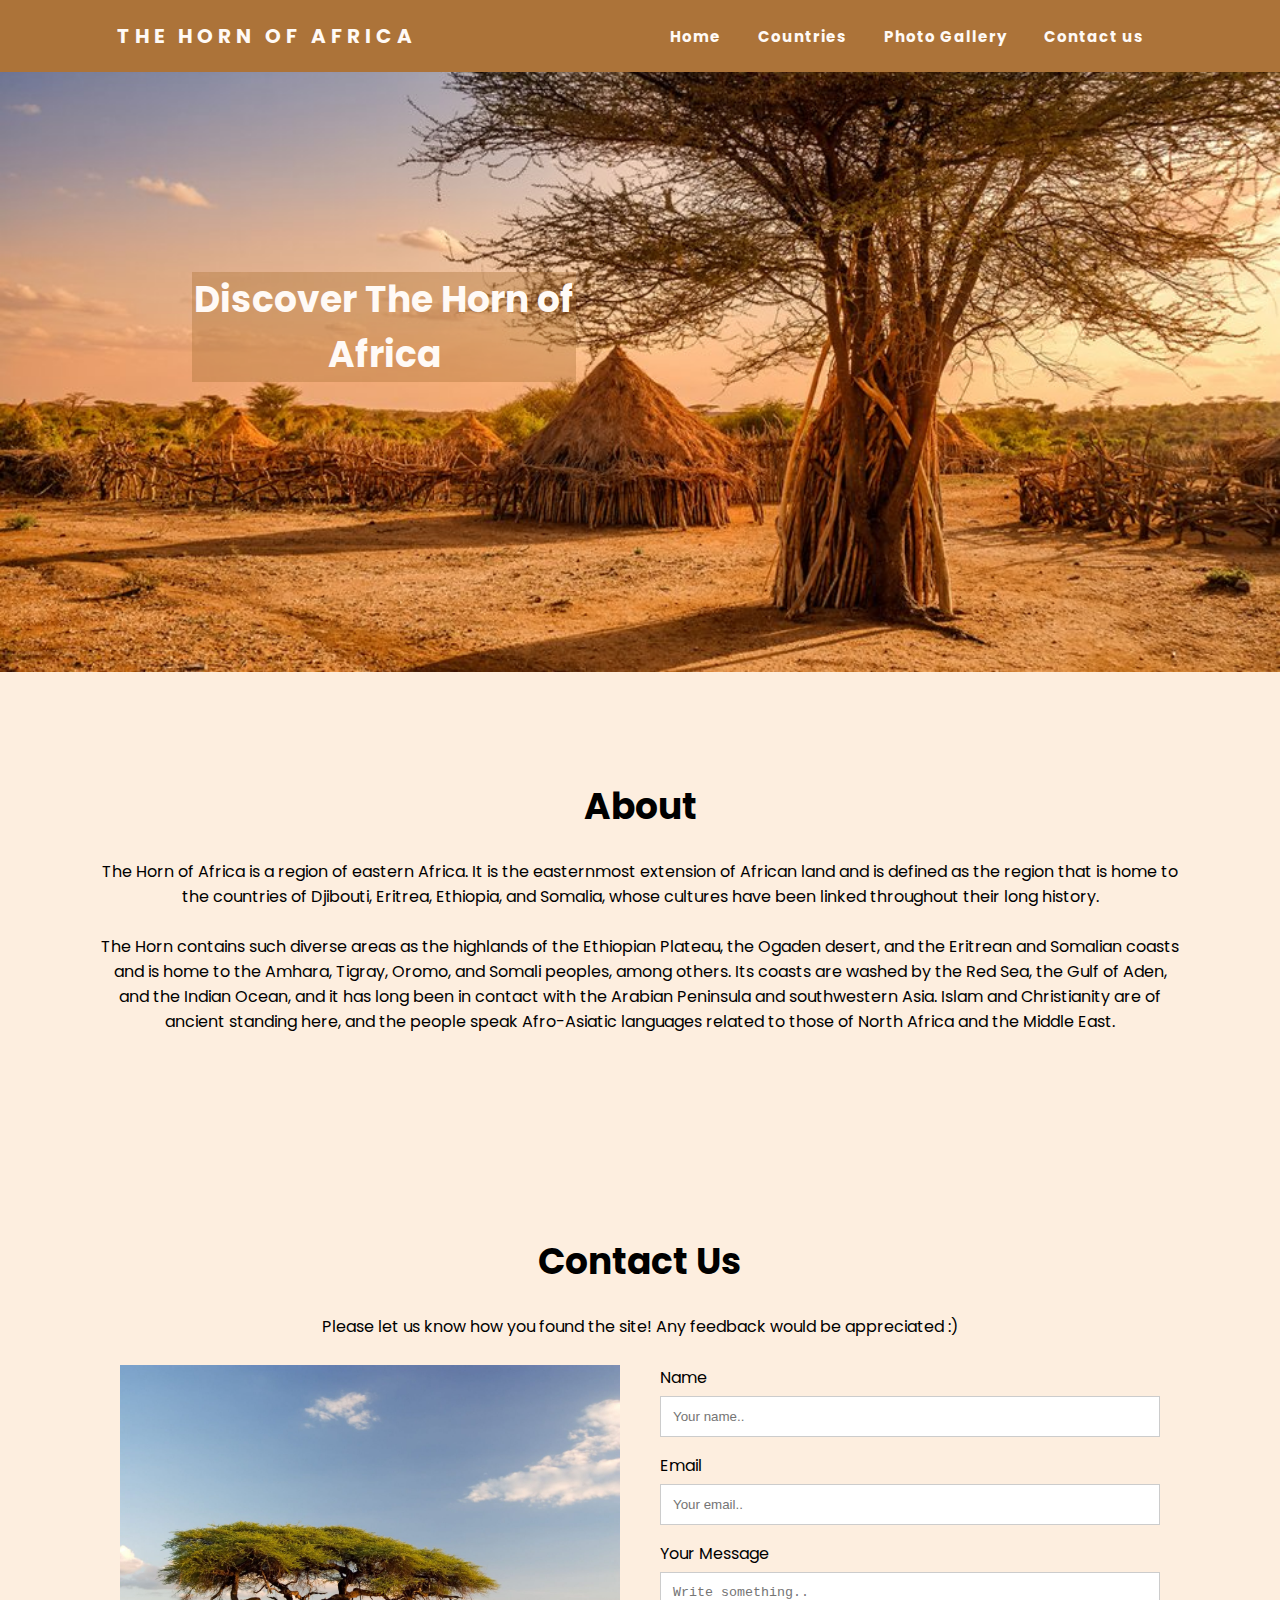
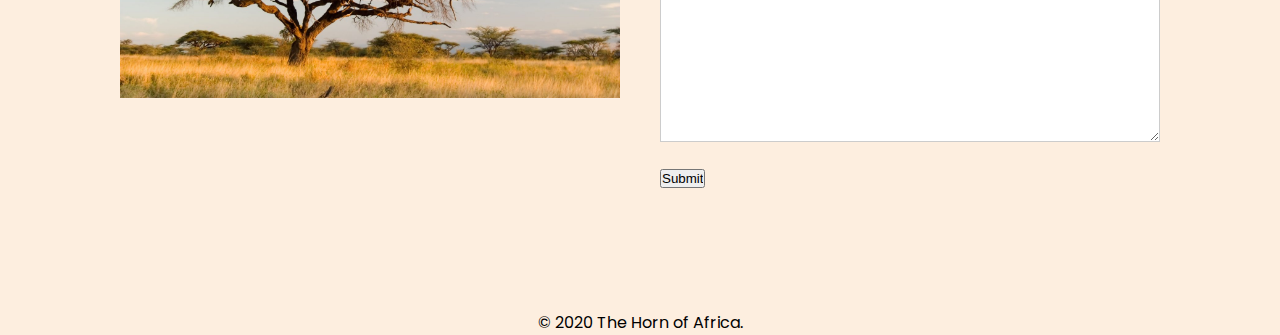
<file: Final Project/index.html>
<!DOCTYPE html>
<html>
    <head>
       <title>The Horn of Africa</title>
       <link rel="stylesheet" href="style.css" />
       <link href="https://fonts.googleapis.com/css2?family=Poppins:wght@300&display=swap" rel="stylesheet">
       
       <meta name="viewport" content="width=device-width, initial-scale=1.0">  
       
    </head>
    <body>
        <div id="container">
            <div id="main">

                <!-- Navigation -->
                    <nav>
                        <div class="logo">
                            <h4>The Horn of Africa</h4>
                        </div>
                        <ul class="nav-links">
                            <li><a href="index.html">Home</a></li>
                            <li><a href="Countries.html">Countries</a></li>
                            <li><a href="Photo Gallery.html">Photo Gallery</a></li>
                            <li><a href="#form">Contact us</a></li>
                        </ul>
                        <div class="burger">
                            <div class="line1"></div>
                            <div class="line2"></div>
                            <div class="line3"></div>
                        </div>
                    </nav>
                
                <!-- Image+Text -->    
                <div class="box" style="width: 100%;" >
                    <img src="Images/HornofAfrica.jpg" alt="Horn of Africa Landscape" >
                    <div class="text1">
                        <h1>Discover The Horn of Africa</h1> 
                    </div>
                </div>

                <!-- About --> 

                <div class="container">
                    <div style="text-align:center">
                        <h1>About</h1>
                        <br>
                        <p>The Horn of Africa is a region of eastern Africa. It is the easternmost extension of African land and is defined as the region that is home to the countries of Djibouti, Eritrea, Ethiopia, and Somalia, whose cultures have been linked throughout their long history.</p>
                        <br>
                        <p>The Horn contains such diverse areas as the highlands of the Ethiopian Plateau, the Ogaden desert, and the Eritrean and Somalian coasts and is home to the Amhara, Tigray, Oromo, and Somali peoples, among others. Its coasts are washed by the Red Sea, the Gulf of Aden, and the Indian Ocean, and it has long been in contact with the Arabian Peninsula and southwestern Asia. Islam and Christianity are of ancient standing here, and the people speak Afro-Asiatic languages related to those of North Africa and the Middle East.</p>    
                    </div>
                </div>


                <!-- Contact Us -->

                <div id="form" class="container">
                    <div style="text-align:center">
                      <h1>Contact Us</h1>
                      <br>
                      <p>Please let us know how you found the site! Any feedback would be appreciated :)</p>
                    </div>
                    <div class="row">
                      <div class="column">
                        <img src="Images/Landscape.jpg" style="width:100%">
                      </div>
                      <div class="column">
                        <form action="/action_page.php">
                          <label for="name">Name</label>
                          <input type="text" id="name" name="name" placeholder="Your name..">
                          <label for="email">Email</label>
                          <input type="text" id="email" name="email" placeholder="Your email..">
                          <label for="message">Your Message</label>
                          <textarea id="message" name="message" placeholder="Write something.." style="height:170px"></textarea>
                          <input type="button" id="submitbutton" value="Submit">
                        </form>
                      </div>
                    </div>
                </div>
        
                
            </div>
        </div>
       
        <!-- Footer -->
        
        <footer id="footer" class="footer">
            <div>
                <p class="copyright">&copy; 2020 The Horn of Africa.</p>
            </div>
        </footer>

        <script src="script.js"></script>
    </body>
</html>
</file>
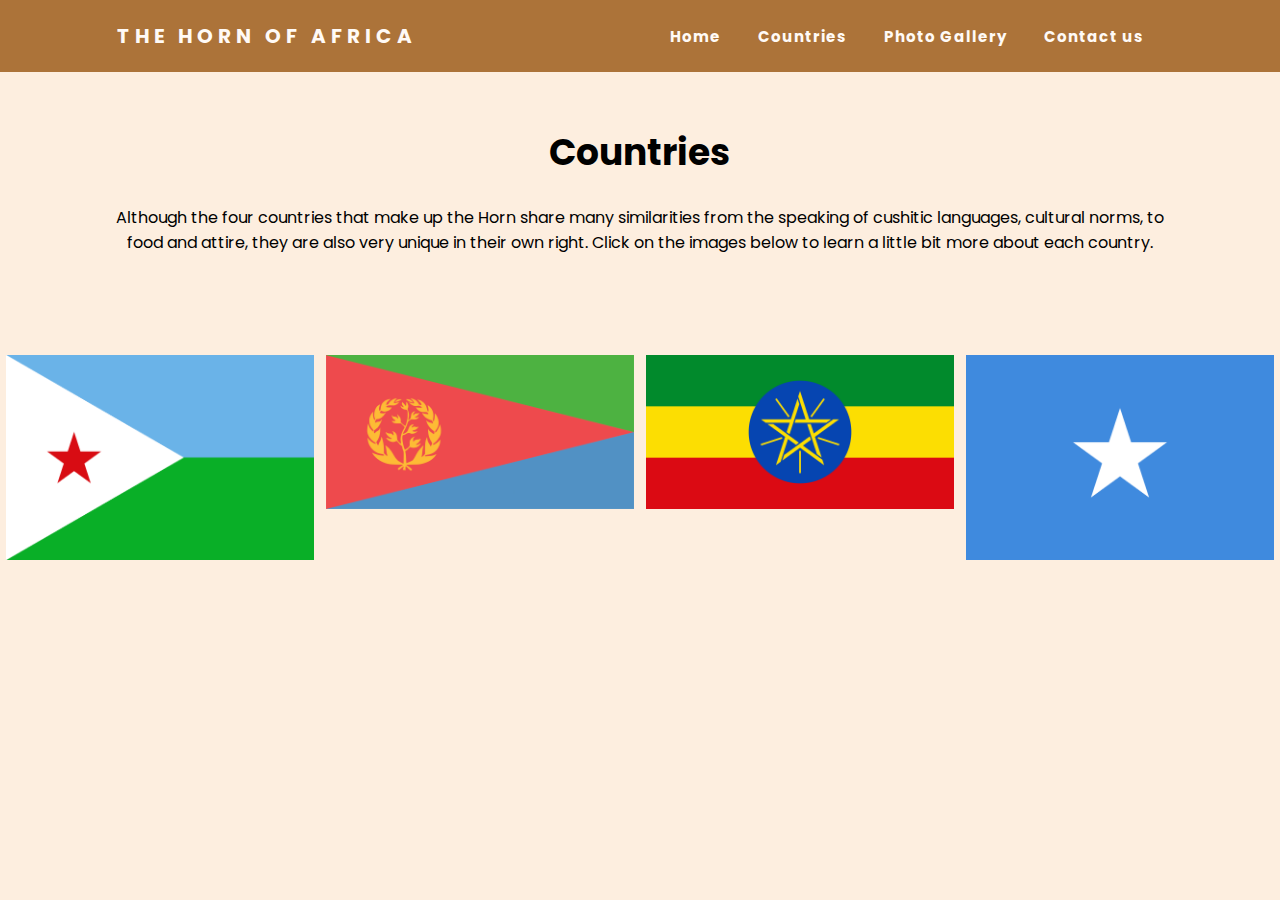
<file: Final Project/Countries.html>
<!DOCTYPE html>
<html>
    <head>
       <title>Countries</title>
       <link rel="stylesheet" href="style.css" />
       <link href="https://fonts.googleapis.com/css2?family=Poppins:wght@300&display=swap" rel="stylesheet">
       
       <meta name="viewport" content="width=device-width, initial-scale=1.0">  
       
    </head>
    <body>
       <!-- Navigation -->
        <nav>
            <div class="logo">
                <h4>The Horn of Africa</h4>
            </div>
            <ul class="nav-links">

                <li><a href="index.html">Home</a></li>
                <li><a href="Countries.html">Countries</a></li>
                <li><a href="Photo Gallery.html">Photo Gallery</a></li>
                <li><a href="index.html#form">Contact us</a></li>
            </ul>
            <div class="burger">
                <div class="line1"></div>
                <div class="line2"></div>
                <div class="line3"></div>
            </div>
        </nav>

        <div class="container">
            <div style="text-align:center">
                <br>
                <h1>Countries</h1>
                <br>
                <p>Although the four countries that make up the Horn share many similarities from the speaking of cushitic languages, cultural norms, to food and attire, they are also very unique in their own right. Click on the images below to learn a little bit more about each country.</p>
                
            </div> 
        </div>

        <div class="flags">
                <div>
                    <img src="Images/Djibouti.jpeg" alt="Djibouti">
                </div>
                <a class="overlay" href="Djibouti.html">
                    <div class="text">Djibouti</div>
                </a>
        </div>
            
        <div class="flags">
                <div>
                    <img src="Images/Eritrea.jpeg" alt="Eritrea">
                </div>
                <a class="overlay" href="Eritrea.html">
                    <div class="text">Eritrea</div>
                </a>
        </div>

        <div class="flags">        
                <div>
                    <img src="Images/Ethipia.jpeg" alt="Ethiopia">
                </div>  
                <a class="overlay" href="Ethiopia.html">
                    <div class="text">Ethiopia</div>
                </a>
        </div>

        <div class="flags">
                <div>
                    <img src="Images/Somalia.jpeg" alt="Somalia">
                </div>
                <a class="overlay" href="Somalia.html">
                    <div class="text">Somali</div>
                </a>
        </div>


        <script src="script.js"></script>
    </body>
</html>
</file>
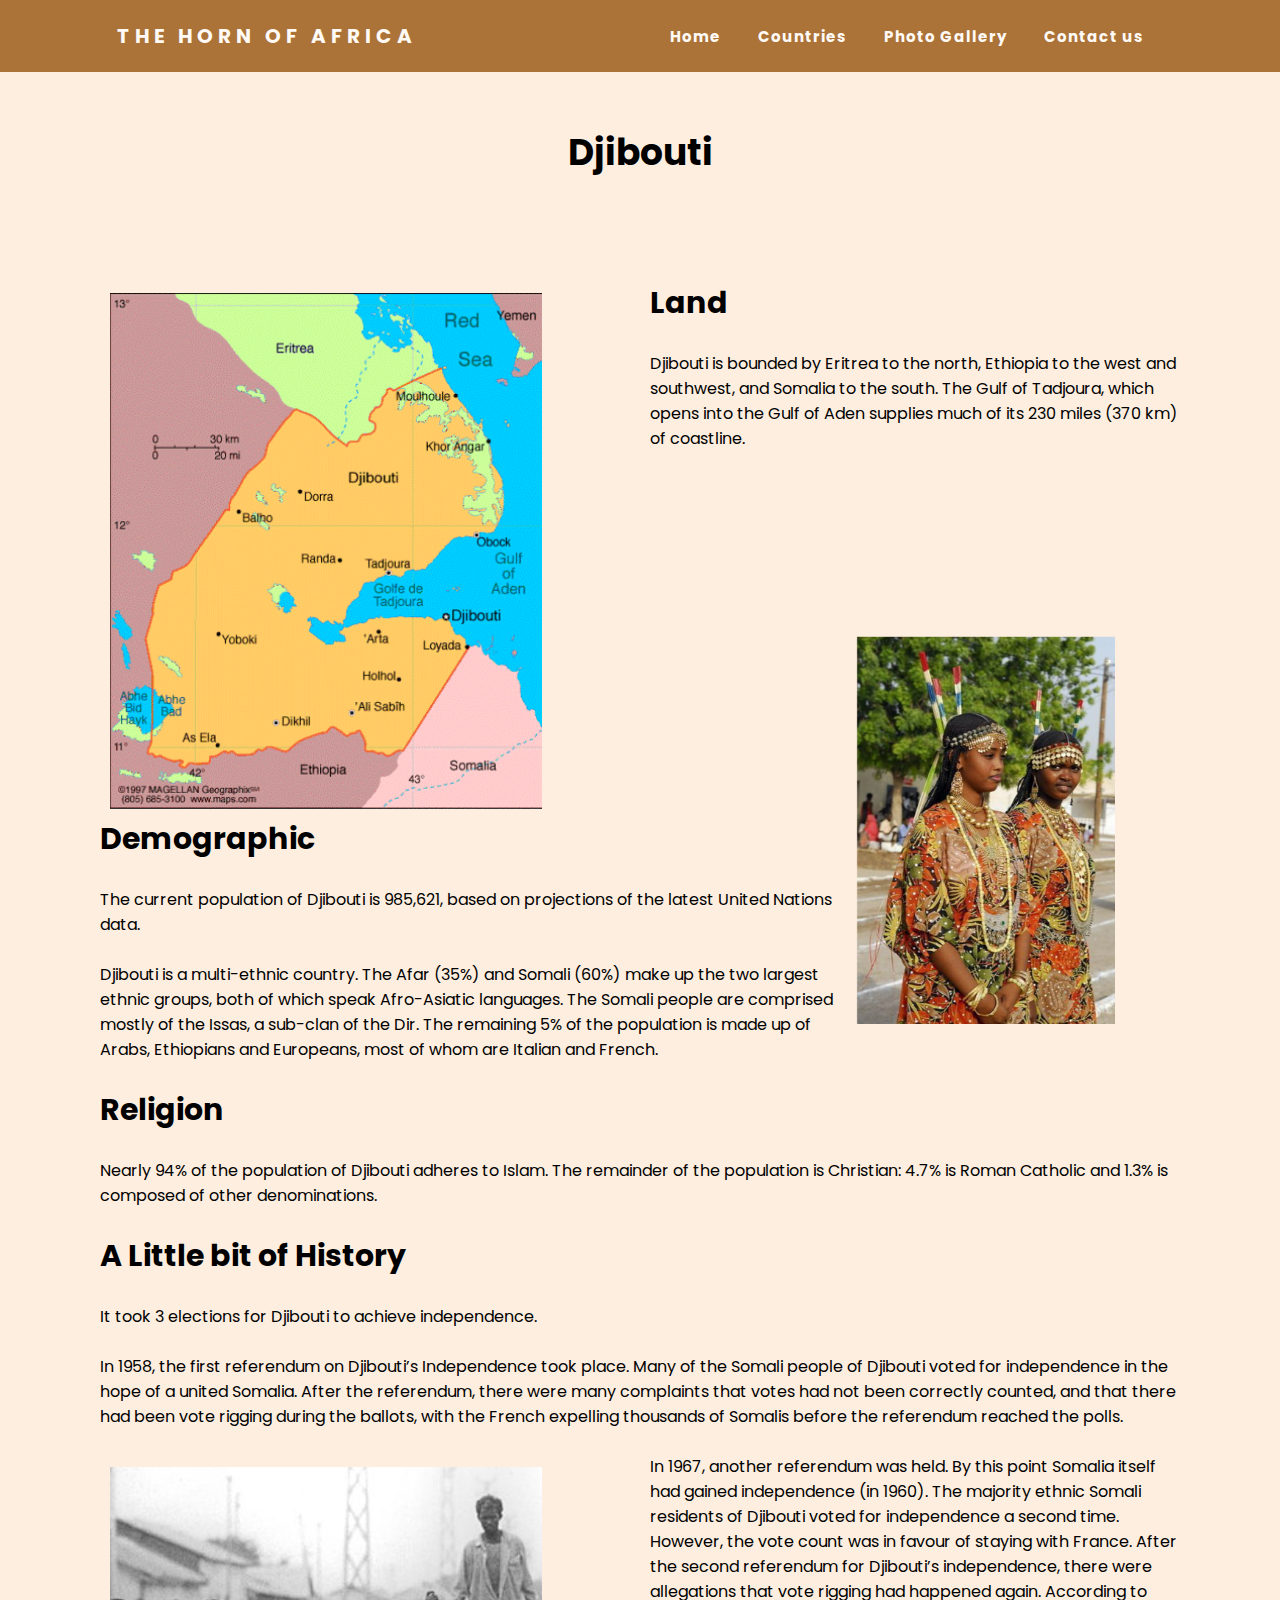
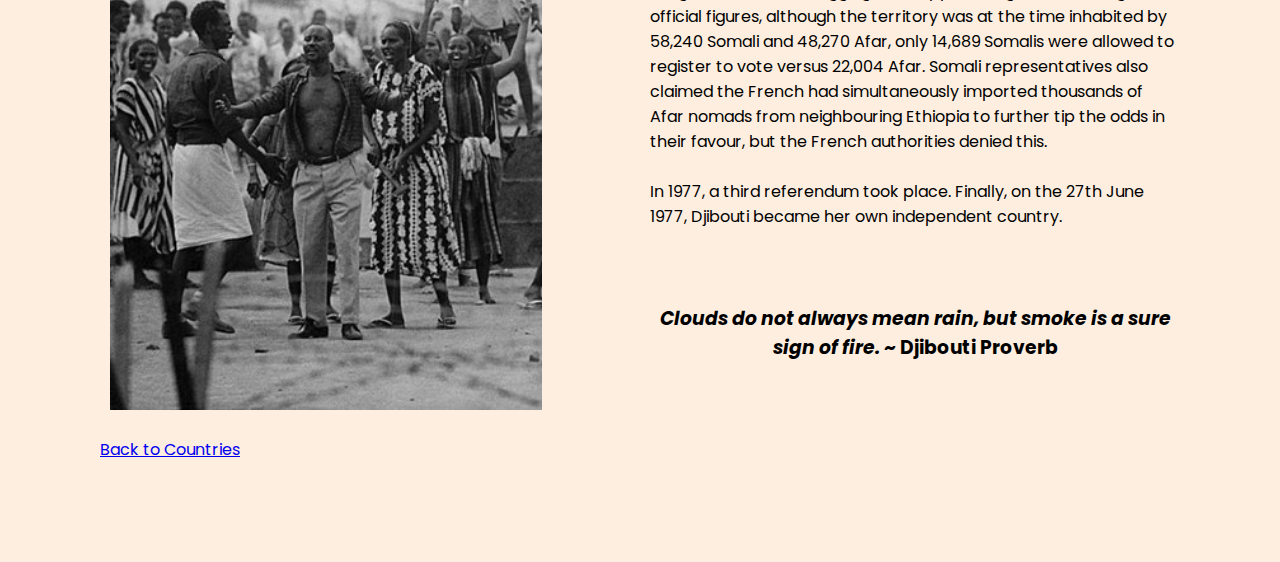
<file: Final Project/Djibouti.html>
<!DOCTYPE html>
<html>
    <head>
       <title>Djibouti</title>
       <link rel="stylesheet" href="style.css" />
       <link href="https://fonts.googleapis.com/css2?family=Poppins:wght@300&display=swap" rel="stylesheet">
       
       <meta name="viewport" content="width=device-width, initial-scale=1.0">  
       
    </head>
    <body>
        <nav>
            <div class="logo">
                <h4>The Horn of Africa</h4>
            </div>
            <ul class="nav-links">

                <li><a href="index.html">Home</a></li>
                <li><a href="Countries.html">Countries</a></li>
                <li><a href="Photo Gallery.html">Photo Gallery</a></li>
                <li><a href="index.html#form">Contact us</a></li>
            </ul>
            <div class="burger">
                <div class="line1"></div>
                <div class="line2"></div>
                <div class="line3"></div>
            </div>
        </nav>

        <div class="container">
            <div style="text-align:center">
                <br>
                <h1>Djibouti</h1>
                <br>
                <br>
                <br>
                <br>
            </div>
            
            <div>
                <div class="column2">
                    <span title="Djibouti Map"><img src="Images/djiboutimap.gif" style="width:80%"></span>
                </div>
                <div class="land">
                    <h2>Land</h2>
                    <br>
                    <p>Djibouti is bounded by Eritrea to the north, Ethiopia to the west and southwest, and Somalia to the south. The Gulf of Tadjoura, which opens into the Gulf of Aden supplies much of its 230 miles (370 km) of coastline.</p>
                    <br>
                </div>
            </div>

            <div>
                <div class="column3">
                    <span title="Afar girls in Djibouti"><img src="Images/AfarGirls.png" style="width:80%"></span>
                </div>
                <div class="demographic">
                    <h2>Demographic</h2>
                    <br>
                    <p>The current population of Djibouti is 985,621, based on projections of the latest United Nations data. </p>
                    <br>
                    <p>Djibouti is a multi-ethnic country. The Afar (35%) and Somali (60%) make up the two largest ethnic groups, both of which speak Afro-Asiatic languages. The Somali people are comprised mostly of the Issas, a sub-clan of the Dir. The remaining 5% of the population is made up of Arabs, Ethiopians and Europeans, most of whom are Italian and French.</p>
                    <br>
                </div>
            </div>

            <div>
                <div class="religion">
                    <h2>Religion</h2>
                    <br>
                    <p>Nearly 94% of the population of Djibouti adheres to Islam. The remainder of the population is Christian: 4.7% is Roman Catholic and 1.3% is composed of other denominations.</p>
                    <br>
                </div>
            </div>

            <div>
                <div class="history">
                    <h2>A Little bit of History</h2>
                    <br>
                    <p>It took 3 elections for Djibouti to achieve independence.</p>
                    <br>
                    <p>In 1958, the first referendum on Djibouti’s Independence took place. Many of the Somali people of Djibouti voted for independence in the hope of a united Somalia. After the referendum, there were many complaints that votes had not been correctly counted, and that there had been vote rigging during the ballots, with the French expelling thousands of Somalis before the referendum reached the polls.</p>
                    <br>
                    <div class="column2">
                        <span title="Referendum Demonstration"><img src="Images/Referendum Demonstration in Djibouti in 1967.jpg" style="width:80%"></span>
                    </div>
                    <p>In 1967, another referendum was held. By this point Somalia itself had gained independence (in 1960). The majority ethnic Somali residents of Djibouti voted for independence a second time. However, the vote count was in favour of staying with France. After the second referendum for Djibouti’s independence, there were allegations that vote rigging had happened again. According to official figures, although the territory was at the time inhabited by 58,240 Somali and 48,270 Afar, only 14,689 Somalis were allowed to register to vote versus 22,004 Afar. Somali representatives also claimed the French had simultaneously imported thousands of Afar nomads from neighbouring Ethiopia to further tip the odds in their favour, but the French authorities denied this.</p>
                    <br>
                    <p>In 1977, a third referendum took place. Finally, on the 27th June 1977, Djibouti became her own independent country.</p>
                    <br>
                </div>
            </div>

            <div class="proverb">
                <br>
                <br>
                <h3><i>Clouds do not always mean rain, but smoke is a sure sign of fire.</i> ~ Djibouti Proverb</h3>
            </div>

            <br>
            <br>
            <br>
            <a href="Countries.html"><p>Back to Countries</p></a>

        </div>

        <script src="script.js"></script>
    </body>
</html>
</file>
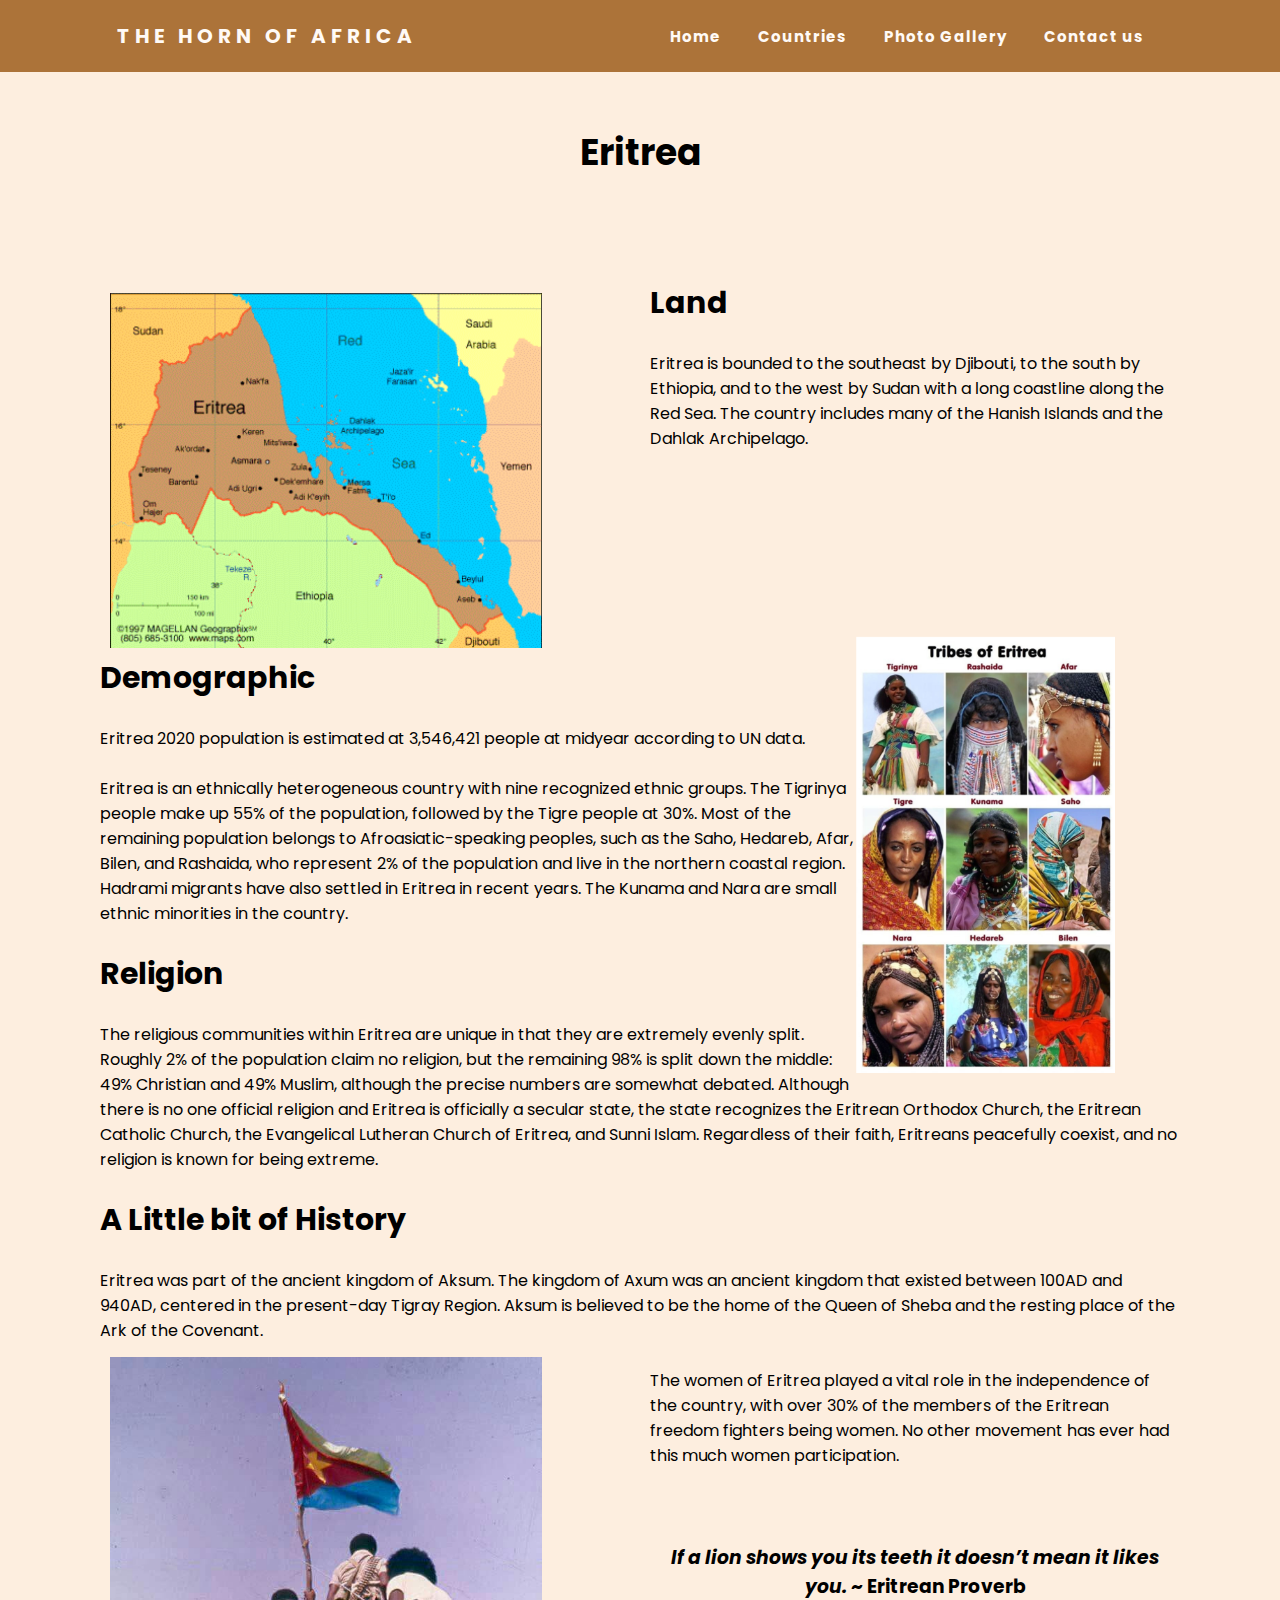
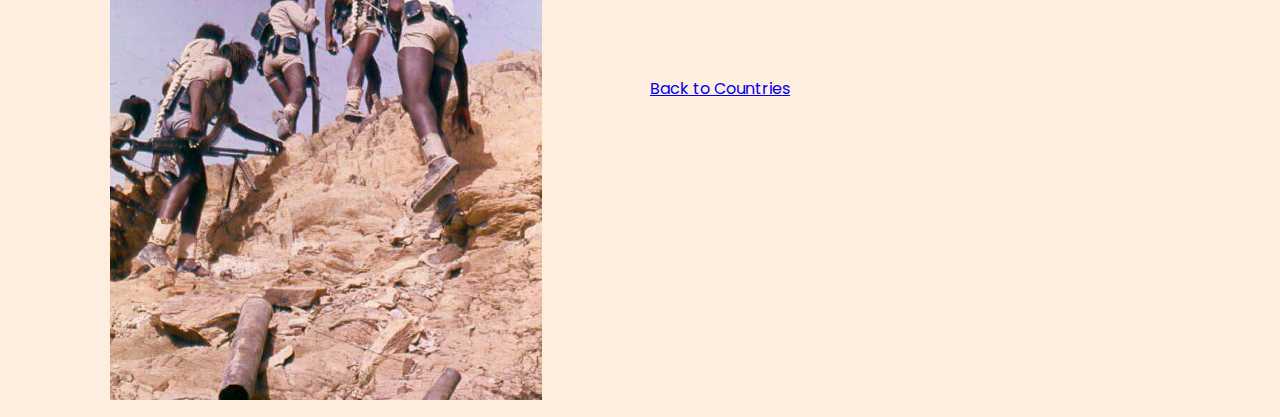
<file: Final Project/Eritrea.html>
<!DOCTYPE html>
<html>
    <head>
       <title>Eritrea</title>
       <link rel="stylesheet" href="style.css" />
       <link href="https://fonts.googleapis.com/css2?family=Poppins:wght@300&display=swap" rel="stylesheet">
       
       <meta name="viewport" content="width=device-width, initial-scale=1.0">  
       
    </head>
    <body>
        <nav>
            <div class="logo">
                <h4>The Horn of Africa</h4>
            </div>
            <ul class="nav-links">

                <li><a href="index.html">Home</a></li>
                <li><a href="Countries.html">Countries</a></li>
                <li><a href="Photo Gallery.html">Photo Gallery</a></li>
                <li><a href="index.html#form">Contact us</a></li>
            </ul>
            <div class="burger">
                <div class="line1"></div>
                <div class="line2"></div>
                <div class="line3"></div>
            </div>
        </nav>

        <div class="container">
            <div style="text-align:center">
                <br>
                <h1>Eritrea</h1>
                <br>
                <br>
                <br>
                <br>
            </div>
            
            <div class="text+image">
                <div class="column2">
                    <span title="Eritrea Map"><img src="Images/eritreamap.gif" style="width:80%"></span>
                </div>
                <div class="land">
                    <h2>Land</h2>
                    <br>
                    <p>Eritrea is bounded to the southeast by Djibouti, to the south by Ethiopia, and to the west by Sudan with a long coastline along the Red Sea. The country includes many of the Hanish Islands and the Dahlak Archipelago.</p>
                    <br>

                </div>
            </div>

            <div class="text+image2">
                <div class="column3">
                    <span title="Tribes of Eritrea"><img src="Images/TribesofEritrea.png" style="width:80%"></span>
                </div>
                <div class="demographic">
                    <h2>Demographic</h2>
                    <br>
                    <p>Eritrea 2020 population is estimated at 3,546,421 people at midyear according to UN data.</p>
                    <br>
                    <p>Eritrea is an ethnically heterogeneous country with nine recognized ethnic groups. The Tigrinya people make up 55% of the population, followed by the Tigre people at 30%. Most of the remaining population belongs to Afroasiatic-speaking peoples, such as the Saho, Hedareb, Afar, Bilen, and Rashaida, who represent 2% of the population and live in the northern coastal region. Hadrami migrants have also settled in Eritrea in recent years. The Kunama and Nara are small ethnic minorities in the country. </p>
                    <br>

                </div>
            </div>

            <div class="text+image">
                <div class="religion">
                    <h2>Religion</h2>
                    <br>
                    <p>The religious communities within Eritrea are unique in that they are extremely evenly split. Roughly 2% of the population claim no religion, but the remaining 98% is split down the middle: 49% Christian and 49% Muslim, although the precise numbers are somewhat debated. Although there is no one official religion and Eritrea is officially a secular state, the state recognizes the Eritrean Orthodox Church, the Eritrean Catholic Church, the Evangelical Lutheran Church of Eritrea, and Sunni Islam. Regardless of their faith, Eritreans peacefully coexist, and no religion is known for being extreme.</p>
                    <br>

                </div>
            </div>

            <div class="text+image2">
                <div class="history">
                    <h2>A Little bit of History</h2>
                    <br>
                    <p>Eritrea was part of the ancient kingdom of Aksum. The kingdom of Axum was an ancient kingdom that existed between 100AD and 940AD, centered in the present-day Tigray Region. Aksum is believed to be the home of the Queen of Sheba and the resting place of the Ark of the Covenant.</p>
                    <div class="column2">
                        <span title="Eritrea freedom fighters"><img src="Images/Eritrean Women Freedom Fighters.jpg" style="width:80%; padding-bottom: 10px;"></span>
                    </div>
                    <br>
                    <p>The women of Eritrea played a vital role in the independence of the country, with over 30% of the members of the Eritrean freedom fighters being women. No other movement has ever had this much women participation.</p>
                    <br>
                </div>
            </div>


            <div class="proverb">
                <br>
                <br>
                <h3><i>If a lion shows you its teeth it doesn’t mean it likes you.</i> ~ Eritrean Proverb</h3>
            </div>

            <br>
            <br>
            <br>
            <a href="Countries.html"><p>Back to Countries</p></a>


        </div>

        <script src="script.js"></script>
    </body>
</html>
</file>
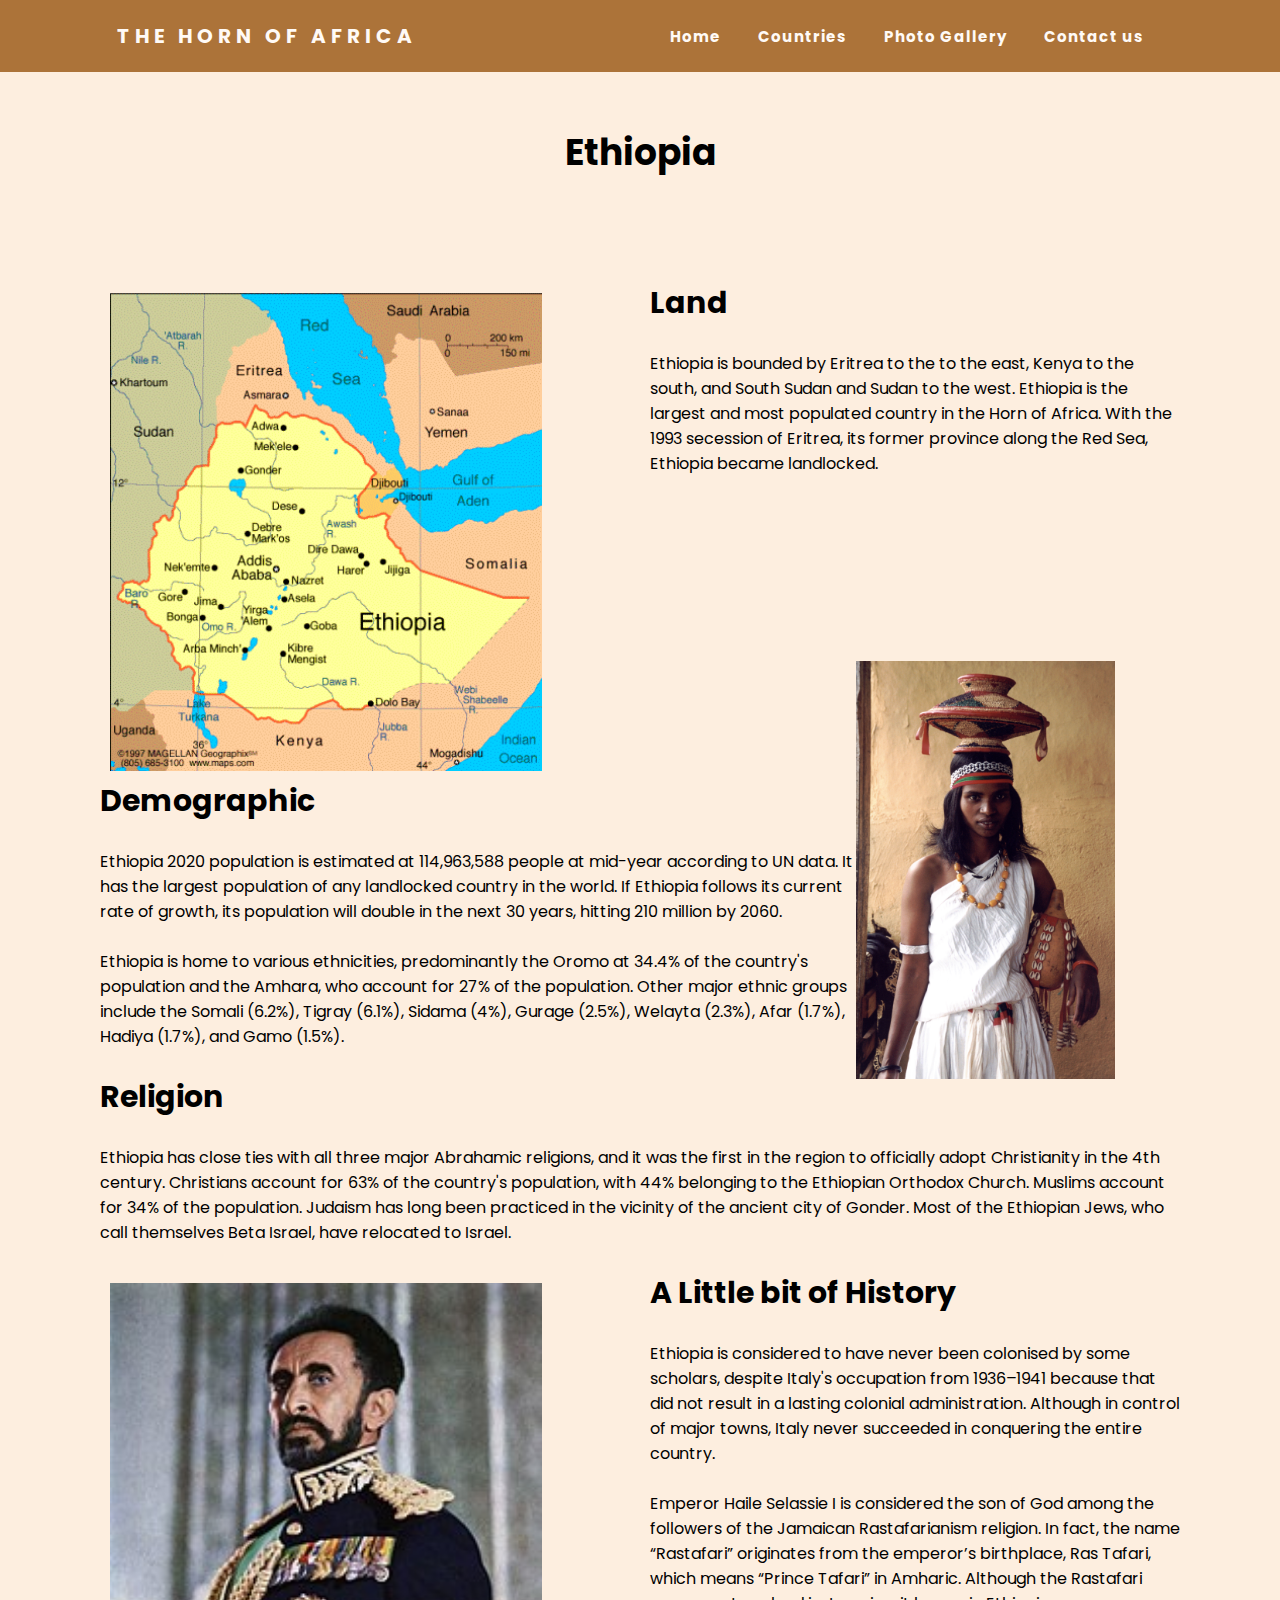
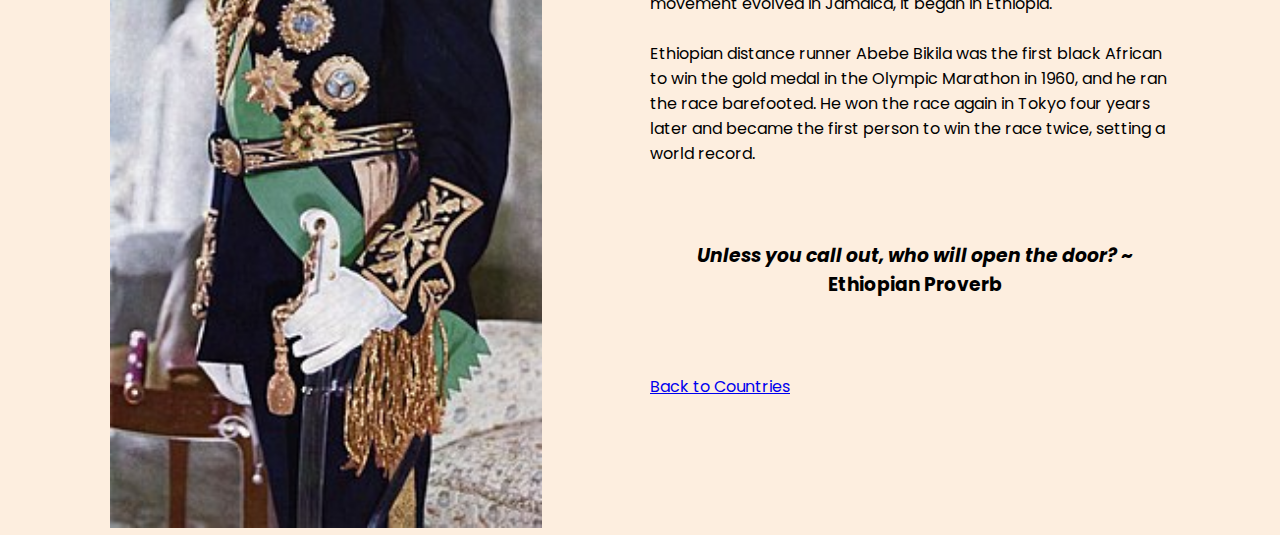
<file: Final Project/Ethiopia.html>
<!DOCTYPE html>
<html>
    <head>
       <title>Ethiopia</title>
       <link rel="stylesheet" href="style.css" />
       <link href="https://fonts.googleapis.com/css2?family=Poppins:wght@300&display=swap" rel="stylesheet">
       
       <meta name="viewport" content="width=device-width, initial-scale=1.0">  
       
    </head>
    <body>
        <nav>
            <div class="logo">
                <h4>The Horn of Africa</h4>
            </div>
            <ul class="nav-links">

                <li><a href="index.html">Home</a></li>
                <li><a href="Countries.html">Countries</a></li>
                <li><a href="Photo Gallery.html">Photo Gallery</a></li>
                <li><a href="index.html#form">Contact us</a></li>
            </ul>
            <div class="burger">
                <div class="line1"></div>
                <div class="line2"></div>
                <div class="line3"></div>
            </div>
        </nav>

        <div class="container">
            <div style="text-align:center">
                <br>
                <h1>Ethiopia</h1>
                <br>
                <br>
                <br>
                <br>
            </div>
            
            <div>
                <div class="column2">
                    <span title="Ethiopia Map"><img src="Images/ethiopiamap.gif" style="width:80%"></span>
                </div>
                <div class="land">
                    <h2>Land</h2>
                    <br>
                    <p>Ethiopia is bounded by Eritrea to the to the east, Kenya to the south, and South Sudan and Sudan to the west. Ethiopia is the largest and most populated country in the Horn of Africa. With the 1993 secession of Eritrea, its former province along the Red Sea, Ethiopia became landlocked.</p>
                    <br>

                </div>
            </div>

            <div>
                <div class="column3">
                    <span title="Oromo Women"><img src="Images/Oromowoman.jpg" style="width:80%"></span>
                </div>
                <div class="demographic">
                    <h2>Demographic</h2>
                    <br>
                    <p>Ethiopia 2020 population is estimated at 114,963,588 people at mid-year according to UN data. It has the largest population of any landlocked country in the world. If Ethiopia follows its current rate of growth, its population will double in the next 30 years, hitting 210 million by 2060.</p>
                    <br>
                    <p>Ethiopia is home to various ethnicities, predominantly the Oromo at 34.4% of the country's population and the Amhara, who account for 27% of the population. Other major ethnic groups include the Somali (6.2%), Tigray (6.1%), Sidama (4%), Gurage (2.5%), Welayta (2.3%), Afar (1.7%), Hadiya (1.7%), and Gamo (1.5%).</p>
                    <br>
                </div>
            </div>

            <div>
                <div class="religion">
                    <h2>Religion</h2>
                    <br>
                    <p>Ethiopia has close ties with all three major Abrahamic religions, and it was the first in the region to officially adopt Christianity in the 4th century. Christians account for 63% of the country's population, with 44% belonging to the Ethiopian Orthodox Church. Muslims account for 34% of the population. Judaism has long been practiced in the vicinity of the ancient city of Gonder. Most of the Ethiopian Jews, who call themselves Beta Israel, have relocated to Israel.</p>
                    <br>
                </div>
            </div>

            <div>
                <div class="column2">
                    <span title="Haile Selassie"><img src="Images/Haile Selassie.jpg" style="width:80%"></span>
                </div>
                <div class="history">
                    <h2>A Little bit of History</h2>
                    <br>
                    <p>Ethiopia is considered to have never been colonised by some scholars, despite Italy's occupation from 1936–1941 because that did not result in a lasting colonial administration. Although in control of major towns, Italy never succeeded in conquering the entire country.</p>
                    <br>
                    <p>Emperor Haile Selassie I is considered the son of God among the followers of the Jamaican Rastafarianism religion. In fact, the name “Rastafari” originates from the emperor’s birthplace, Ras Tafari, which means “Prince Tafari” in Amharic. Although the Rastafari movement evolved in Jamaica, it began in Ethiopia.</p>
                    <br>
                    <p>Ethiopian distance runner Abebe Bikila was the first black African to win the gold medal in the Olympic Marathon in 1960, and he ran the race barefooted. He won the race again in Tokyo four years later and became the first person to win the race twice, setting a world record.</p>
                    <br>
                </div>
            </div>

            <div class="proverb">
                <br>
                <br>
                <h3><i>Unless you call out, who will open the door?</i> ~ Ethiopian Proverb</h3>
            </div>

            <br>
            <br>
            <br>
            <a href="Countries.html"><p>Back to Countries</p></a>

        </div>

        <script src="script.js"></script>
    </body>
</html>
</file>
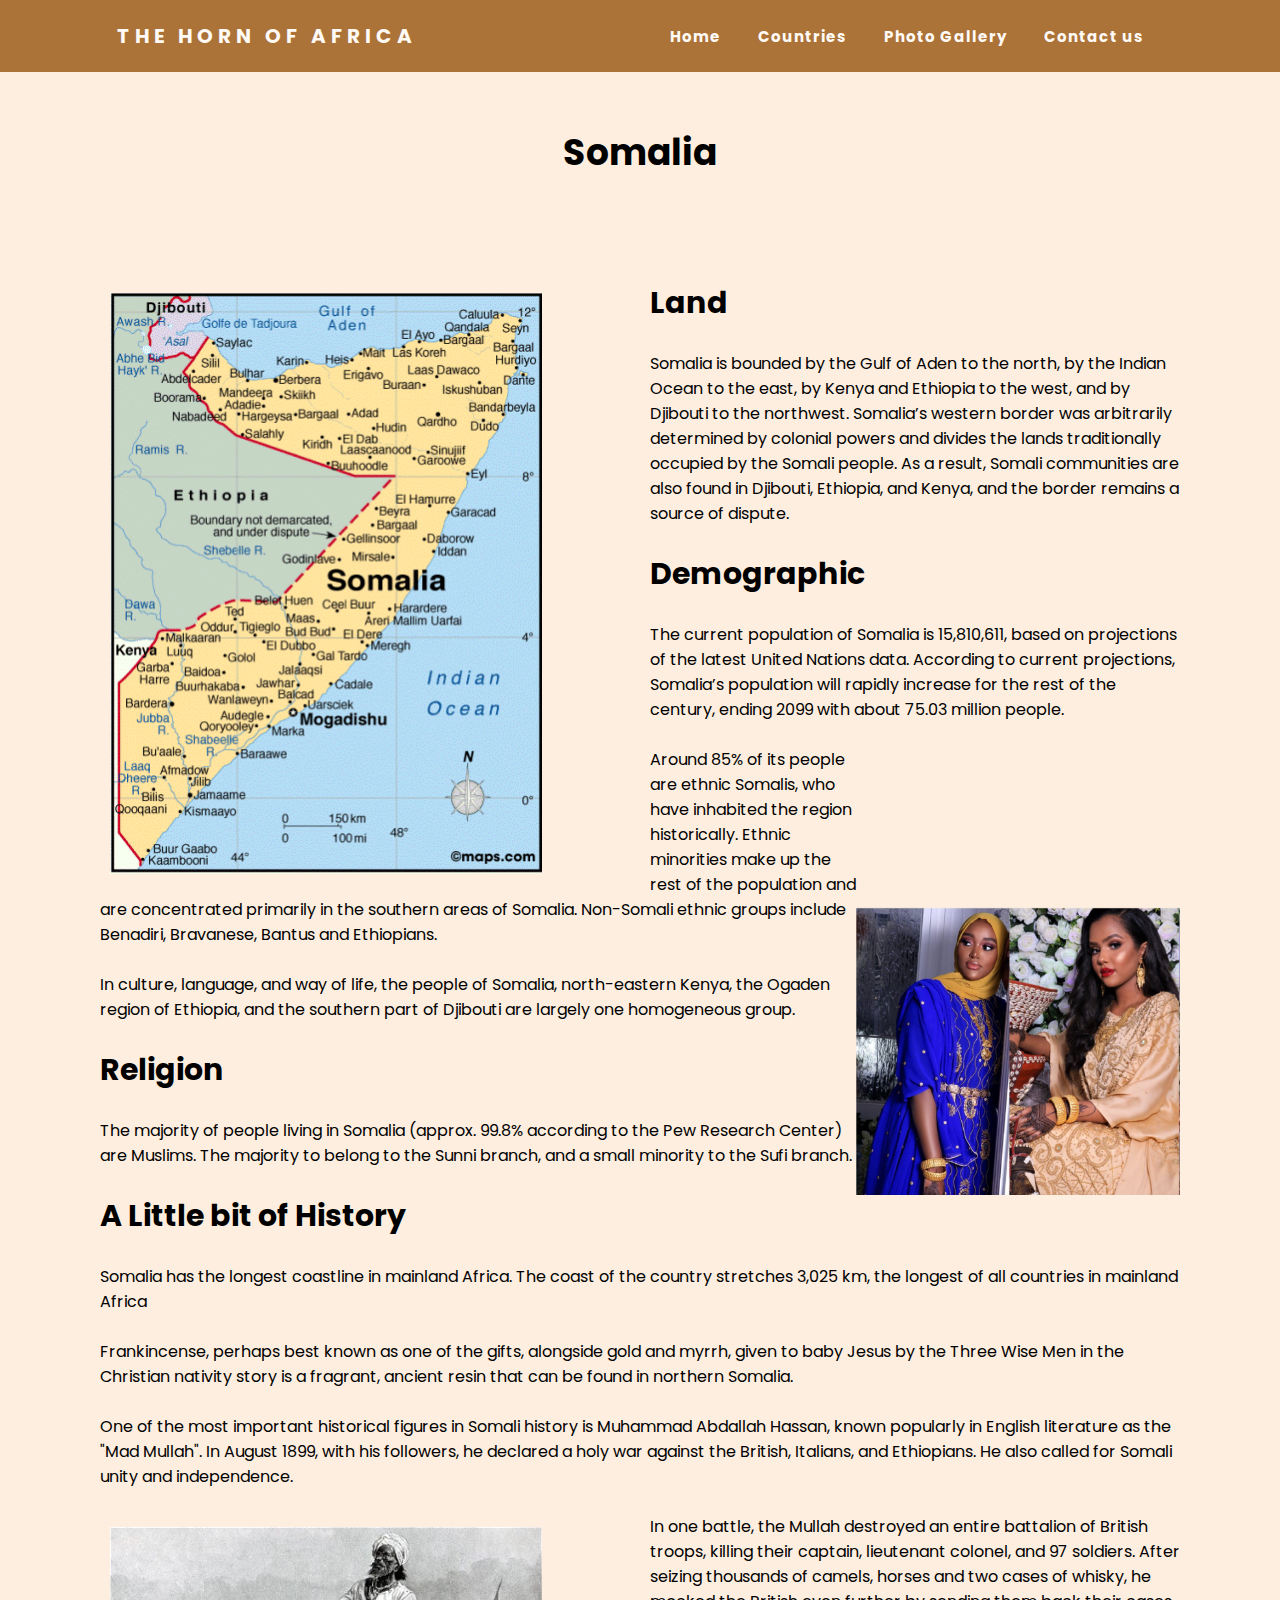
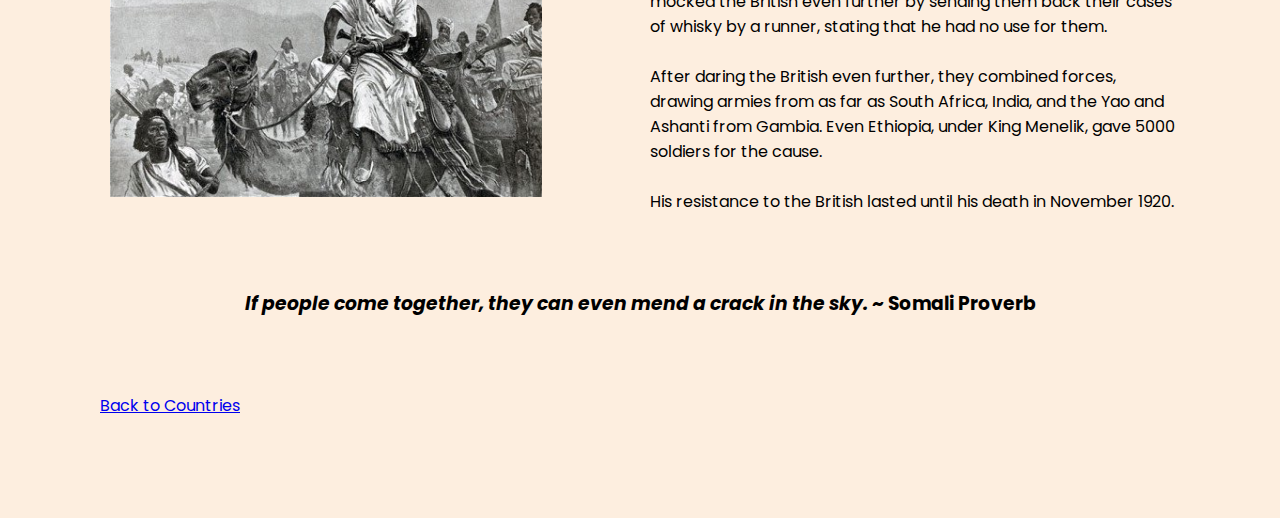
<file: Final Project/Somalia.html>
<!DOCTYPE html>
<html>
    <head>
       <title>Somalia</title>
       <link rel="stylesheet" href="style.css" />
       <link href="https://fonts.googleapis.com/css2?family=Poppins:wght@300&display=swap" rel="stylesheet">
       
       <meta name="viewport" content="width=device-width, initial-scale=1.0">  
       
    </head>
    <body>
        <nav>
            <div class="logo">
                <h4>The Horn of Africa</h4>
            </div>
            <ul class="nav-links">

                <li><a href="index.html">Home</a></li>
                <li><a href="Countries.html">Countries</a></li>
                <li><a href="Photo Gallery.html">Photo Gallery</a></li>
                <li><a href="index.html#form">Contact us</a></li>
            </ul>
            <div class="burger">
                <div class="line1"></div>
                <div class="line2"></div>
                <div class="line3"></div>
            </div>
        </nav>

        <div class="container">
            <div style="text-align:center">
                <br>
                <h1>Somalia</h1>
                <br>
                <br>
                <br>
                <br>
            </div>
            
            <div class="text+image">
                <div class="column2">
                    <span title="Somalia Map"><img src="Images/somaliamap.gif" style="width:80%"></span>
                </div>
                <div class="land">
                    <h2>Land</h2>
                    <br>
                    <p>Somalia is bounded by the Gulf of Aden to the north, by the Indian Ocean to the east, by Kenya and Ethiopia to the west, and by Djibouti to the northwest. Somalia’s western border was arbitrarily determined by colonial powers and divides the lands traditionally occupied by the Somali people. As a result, Somali communities are also found in Djibouti, Ethiopia, and Kenya, and the border remains a source of dispute.</p>
                    <br>
                </div>
            </div>

            <div class="text+image2">
                <div class="demographic">
                    <h2>Demographic</h2>
                    <br>
                    <p>The current population of Somalia is 15,810,611, based on projections of the latest United Nations data. According to current projections, Somalia’s population will rapidly increase for the rest of the century, ending 2099 with about 75.03 million people. </p>
                    <br>
                            <div class="column3">
                                <span title="Somali women in tradition dress"><img src="Images/SomaliDiric.png" style="width:100%"></span>
                            </div>
                    <p>Around 85% of its people are ethnic Somalis, who have inhabited the region historically. Ethnic minorities make up the rest of the population and are concentrated primarily in the southern areas of Somalia. Non-Somali ethnic groups include Benadiri, Bravanese, Bantus and Ethiopians.</p>
                    <br>
                    <p>In culture, language, and way of life, the people of Somalia, north-eastern Kenya, the Ogaden region of Ethiopia, and the southern part of Djibouti are largely one homogeneous group.</p>
                    <br>
                </div>
                
            </div>

            <div class="text+image">
                <div class="religion">
                    <h2>Religion</h2>
                    <br>
                    <p>The majority of people living in Somalia (approx. 99.8% according to the Pew Research Center) are Muslims. The majority to belong to the Sunni branch, and a small minority to the Sufi branch.</p>
                    <br>
                </div>
            </div>
            
            <div class="text+image2">
                <div class="history">
                    <h2>A Little bit of History</h2>
                    <br>
                    <p>Somalia has the longest coastline in mainland Africa. The coast of the country stretches 3,025 km, the longest of all countries in mainland Africa</p>
                    <br>
                    <p>Frankincense, perhaps best known as one of the gifts, alongside gold and myrrh, given to baby Jesus by the Three Wise Men in the Christian nativity story is a fragrant, ancient resin that can be found in northern Somalia. </p>
                    <br>
                    <p>One of the most important historical figures in Somali history is Muhammad Abdallah Hassan, known popularly in English literature as the "Mad Mullah". In August 1899, with his followers, he declared a holy war against the British, Italians, and Ethiopians. He also called for Somali unity and independence. </p>
                    <br>
                        <div class="column2">
                            <span title="The 'Mad Mullah'"><img src="Images/The 'Mad Mullah'.jpg" style="width: 80%;" ></span>
                        </div>
                    <p>In one battle, the Mullah destroyed an entire battalion of British troops, killing their captain, lieutenant colonel, and 97 soldiers. After seizing thousands of camels, horses and two cases of whisky, he mocked the British even further by sending them back their cases of whisky by a runner, stating that he had no use for them.</p>
                    <br>
                    <p>After daring the British even further, they combined forces, drawing armies from as far as South Africa, India, and the Yao and Ashanti from Gambia. Even Ethiopia, under King Menelik, gave 5000 soldiers for the cause.</p>
                    <br>
                    <p>His resistance to the British lasted until his death in November 1920.</p>
                    <br>
                </div>
            </div>


            <div class="proverb">
                <br>
                <br>
                <h3><i>If people come together, they can even mend a crack in the sky.</i> ~ Somali Proverb</h3>
            </div>

            <br>
            <br>
            <br>
            <a href="Countries.html"><p>Back to Countries</p></a>

        </div>

        <script src="script.js"></script>
    </body>
</html>
</file>
<file: Final Project/style.css>
* { margin: 0px;
    padding: 0px;
    box-sizing: border-box;
}

html, body{
    background-color: #fdeedf;
    font-family: 'Poppins', sans-serif;
    height: 100%;
}

h1 {
    font-size: 36px;
}

h2 {
    font-size: 30px
}

p {
    font-size: 16px;
}

#container{
    min-height: 100%;
}

#main{
    overflow: auto;
    padding-bottom: 20px;
}

#footer{
    position: relative;
    height: 20px;
    margin-top: -20px;
    clear: both;
}

nav{
    display: flex;
    justify-content: space-around;
    align-items: center;
    min-height: 8vh;
    background-color:#ac7339;
    font-family: 'Poppins', sans-serif;
    z-index: 999999999999;
    position: fixed; 
    top: 0; 
    width: 100%; 
}

.logo{
    color: #fffaf6;
    text-align: center;
    text-transform: uppercase;
    letter-spacing: 5px;
    font-size: 20px;
}

.nav-links{
    display: flex;
    justify-content: space-around;
    width: 40%;
}

.nav-links li{
    list-style: none;
}

.nav-links a{
    color: #fffaf6;
    text-decoration: none;
    letter-spacing: 1px;
    font-weight: bold;
    font-size: 15px;
}

.nav-links a:hover{
    background-color:rgb(115, 77, 38);
}

img{
    width: 100%;
    height: initial;
}

.center{
    display: flex;
    margin-left: auto;
    margin-right: auto;
    margin-top: 80px;
    width: 90%;
}

.box{
    position: relative;
    display: inline-block;
}

.box .text1{
    position: absolute;
    z-index: 999;
    margin: 0 auto;
    left: 10%;
    right: 50%;        
    top: 40%; 
    text-align: center;
    background: rgba(172, 115, 57, 0.4);
    font-family: 'Poppins', sans-serif;
    font-size: 150%;
    color: #fffaf6;
    width: 30%; 
}

.burger{
    display: none;
    cursor: pointer;
}


.burger div{
    width: 25px;
    height: 3px;
    background-color: #fffaf6;
    margin: 5px;
    transition: all 0.3s ease;
}

@media only screen and (max-width: 900px) {
    .nav-links{
        width: 50%;
    }
   
    .box .text1{
        font-size: 100%;
    }

    .logo {
        font-size: 18px;
    }

    h1 {
        font-size: 34px;
    }
    
    h2 {
        font-size: 28px
    }
    
    p {
        font-size: 14px;
    }
    
    
}
   
  
@media only screen and (max-width: 700px) {
    body{
        overflow-x: hidden;
    }

    .box .text1{
        font-size: 70%;
    }

    .nav-links{
        position: absolute;
        z-index: 999999999999;
        right: 0px;
        height: 92vh;
        top: 8vh;
        background-color:#ac7339;
        display: flex;
        flex-direction: column;
        align-items: center;
        width: 40%;
        transform: translateX(100%);
        transition: transform 0.5s ease-in; 
    }
    .nav-links li{
        opacity: 0;
    }
    .burger{
        display: block;
    }

    .column, input[type=submit] {
        width: 100%;
        margin-top: 0;
    }

    .logo {
        font-size: 16px;
    }

    h1 {
        font-size: 32px;
    }
    
    h2 {
        font-size: 26px
    }
    
    p {
        font-size: 12px;
    }
    
}

.nav-active{
    transform: translateX(0%);
}

@keyframes navLinkFade{
    from{
        opacity: 0;
        transform: translateX(50px);
    }
    to{
        opacity: 1;
        transform: translateX(0px);
    }
}

.toggle .line1{
    transform: rotate(-45deg) translate(-5px, 6px);
}

.toggle .line2{
    opacity: 0;
}

.toggle .line3{
    transform: rotate(45deg) translate(-5px, -6px);  
}

.footer{
    bottom : 2;
    padding-bottom: 0;
    height : 40px;
    margin-top : 40px;
    margin: auto;
    width: 50%;
    text-align: center; 
}

input[type=text], textarea {
    width: 100%;
    padding: 12px;
    border: 1px solid #ccc;
    margin-top: 6px;
    margin-bottom: 16px;
    resize: vertical;
}
  
input[type=submit] {
    background-color: #4CAF50;
    color: white;
    padding: 12px 20px;
    border: none;
    cursor: pointer;
}
  
input[type=submit]:hover {
    background-color: #45a049;
}
  
.container {
    border-radius: 5px;
    padding: 100px;
    
}
  
.column {
    float: left;
    width: 50%;
    margin-top: 6px;
    padding: 20px;
}

.column2 {
    float: left;
    width: 50%;
    margin-top: 10pt;
    margin-left: 10px;
}

.column3 {
    float: right;
    width: 30%;
    margin-top: 120pt;
}

.proverb {
    text-align: center;
}
  
.row:after {
    content: "";
    display: table;
    clear: both;
}
 
.flags {
    padding: 0 6px;
    float: left;
    width: 24.99999999%;
    position: relative;
}

.overlay {
    position: absolute;
    top: 0;
    bottom: 0;
    left: 0;
    right: 0;
    height: 100%;
    width: 100%;
    opacity: 0;
    transition: .5s ease;
    background-color: rgb(125, 200, 224);
}
  
.flags:hover .overlay {
    opacity: 1;
}
  
.text {
    color: white;
    font-size: 20px;
    position: absolute;
    top: 50%;
    left: 50%;
    -webkit-transform: translate(-50%, -50%);
    -ms-transform: translate(-50%, -50%);
    transform: translate(-50%, -50%);
    text-align: center;
}

.rowP {
    display: flex;
    flex-wrap: wrap;
    padding: 0 4px;
}
  
.columnP {
    flex: 25%;
    max-width: 25%;
    padding: 0 4px;
}
  
.columnP img {
    margin-top: 8px;
    vertical-align: middle;
}
  
  
@media (max-width: 800px) {
    .columnP {
      flex: 50%;
      max-width: 50%;
    }
}
  
@media (max-width: 600px) {
    .columnP {
      flex: 100%;
      max-width: 100%;
    }
}
</file>
